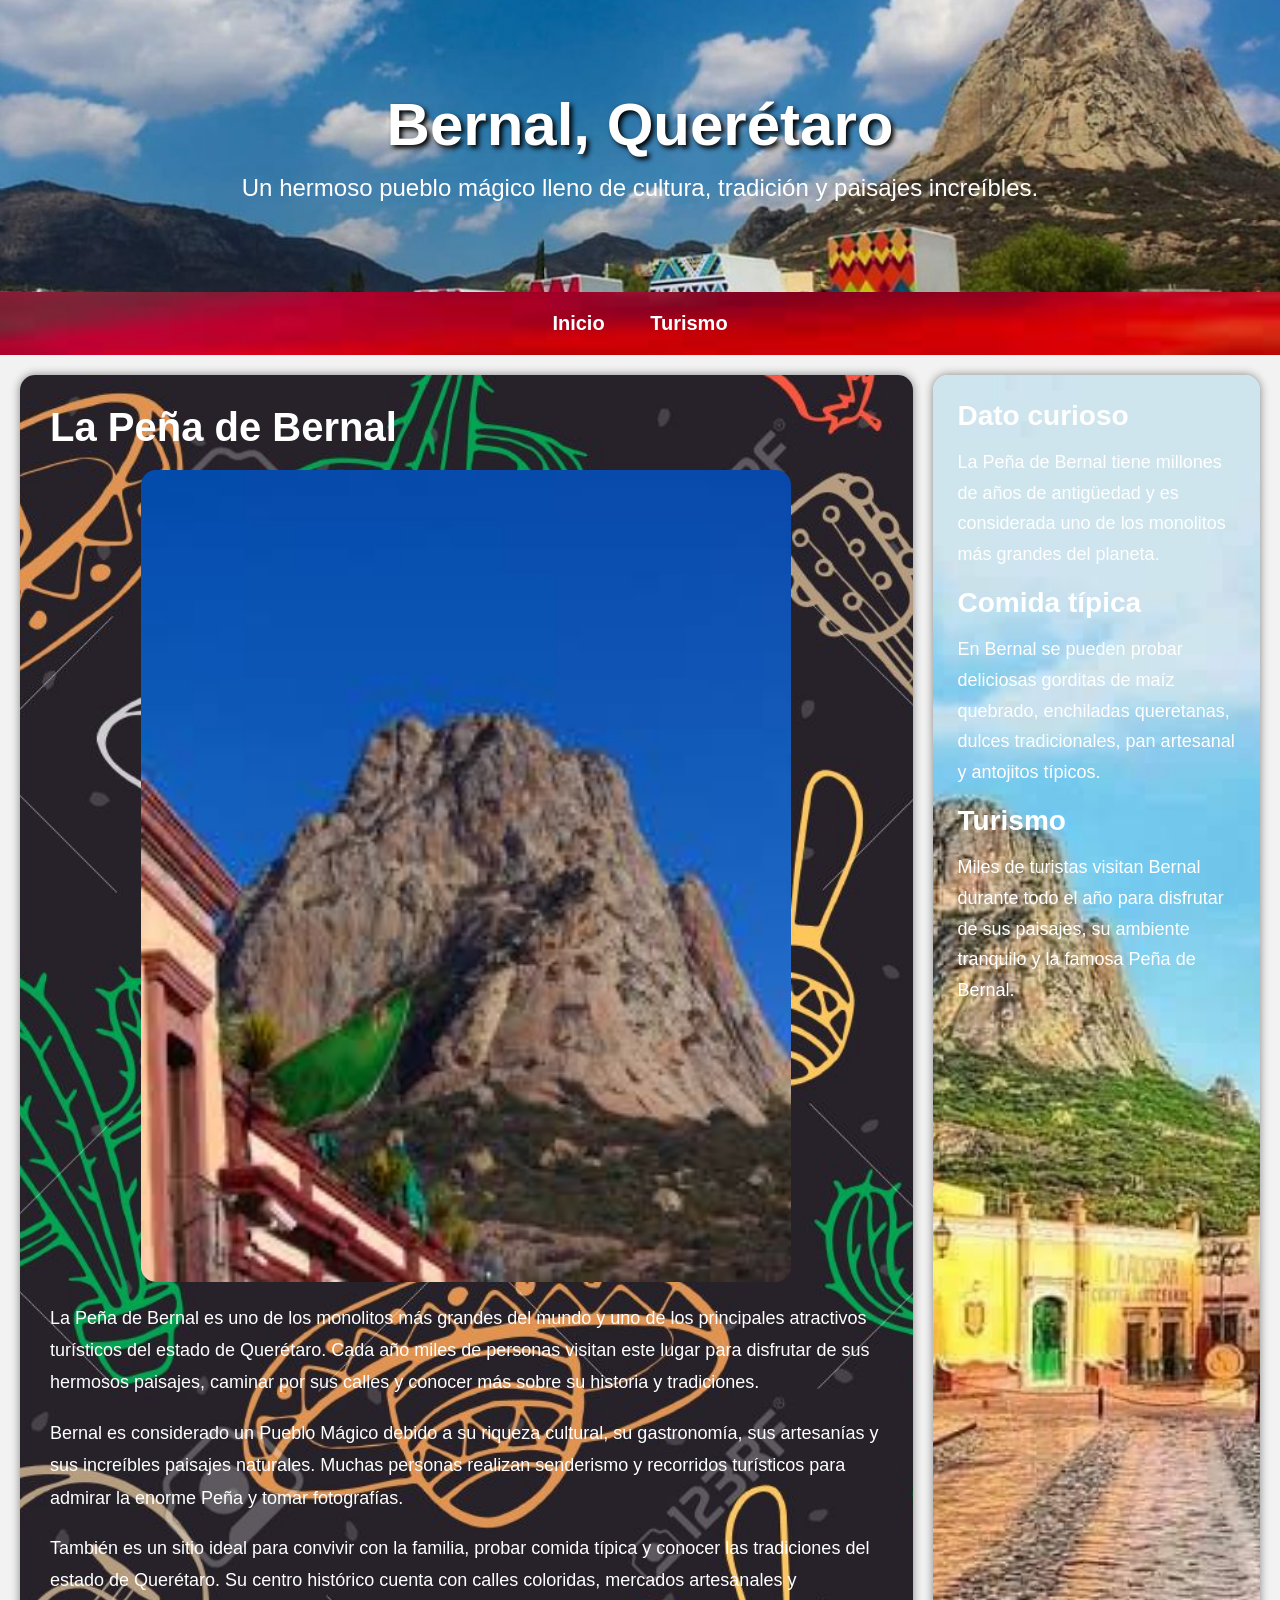
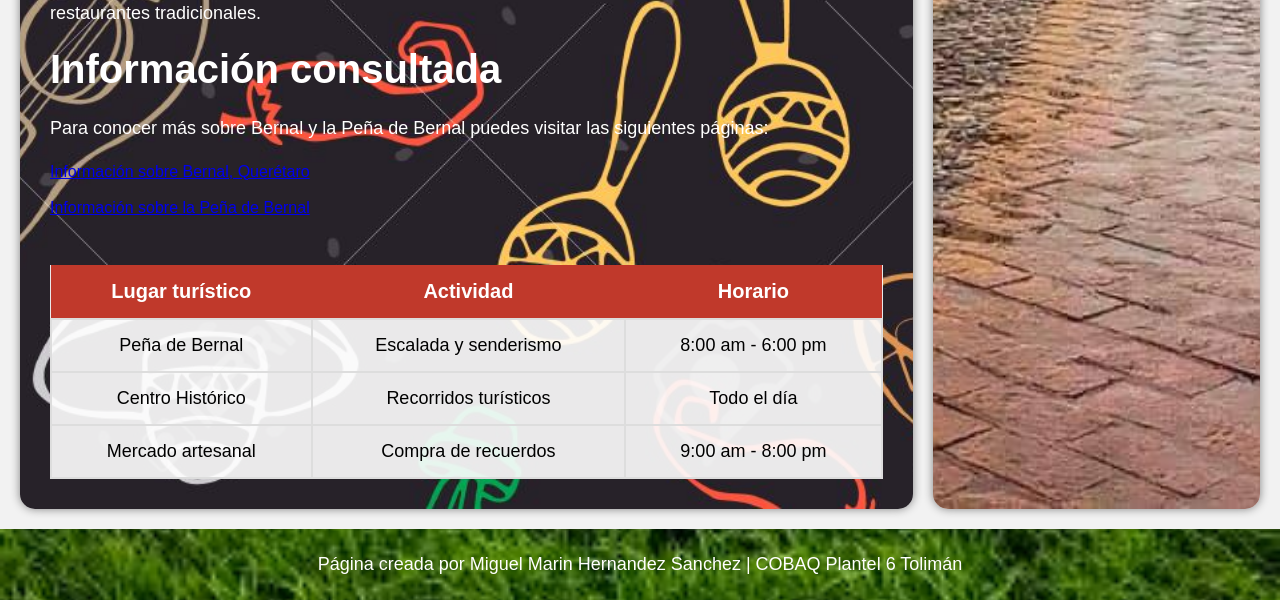
<file: index.html>
<!DOCTYPE html>
<html lang="es">

<head>

    <meta charset="UTF-8">
    <meta name="author" content="Miguel Marin Hernandez Sanchez">
    <meta name="keywords" content="Bernal, Querétaro, Peña de Bernal, turismo, pueblo mágico">

    <meta name="viewport" content="width=device-width, initial-scale=1.0">

    <title>Bernal Querétaro</title>

    <link rel="stylesheet" href="estilos.css">

</head>

<body>

    <header>

        <h1>Bernal, Querétaro</h1>

        <p>
            Un hermoso pueblo mágico lleno de cultura, tradición y paisajes increíbles.
        </p>

    </header>

    <nav>

        <a href="https://www.gob.mx/sectur/articulos/bernal-queretaro" target="_blank">
            Inicio
        </a>

        <a href="https://programadestinosmexico.com/la-pena-de-bernal-guardiana-de-un-territorio-sagrado/" target="_blank">
            Turismo
        </a>

    </nav>

    <main>

        <section>

            <h2>La Peña de Bernal</h2>

            <img src="IMAGENES/pena.jpg" alt="Peña de Bernal">

            <p>
                La Peña de Bernal es uno de los monolitos más grandes del mundo y uno de los principales
                atractivos turísticos del estado de Querétaro. Cada año miles de personas visitan
                este lugar para disfrutar de sus hermosos paisajes, caminar por sus calles y conocer
                más sobre su historia y tradiciones.
            </p>

            <br>

            <p>
                Bernal es considerado un Pueblo Mágico debido a su riqueza cultural, su gastronomía,
                sus artesanías y sus increíbles paisajes naturales. Muchas personas realizan senderismo
                y recorridos turísticos para admirar la enorme Peña y tomar fotografías.
            </p>

            <br>

            <p>
                También es un sitio ideal para convivir con la familia, probar comida típica y conocer
                las tradiciones del estado de Querétaro. Su centro histórico cuenta con calles coloridas,
                mercados artesanales y restaurantes tradicionales.
            </p>

            <br>

            <h2>Información consultada</h2>

            <p>
                Para conocer más sobre Bernal y la Peña de Bernal puedes visitar las siguientes páginas:
            </p>

            <br>

            <a href="https://www.gob.mx/sectur/articulos/bernal-queretaro" target="_blank">
                Información sobre Bernal, Querétaro
            </a>

            <br><br>

            <a href="https://programadestinosmexico.com/la-pena-de-bernal-guardiana-de-un-territorio-sagrado/" target="_blank">
                Información sobre la Peña de Bernal
            </a>

            <br><br>

            <table>

                <tr>
                    <th>Lugar turístico</th>
                    <th>Actividad</th>
                    <th>Horario</th>
                </tr>

                <tr>
                    <td>Peña de Bernal</td>
                    <td>Escalada y senderismo</td>
                    <td>8:00 am - 6:00 pm</td>
                </tr>

                <tr>
                    <td>Centro Histórico</td>
                    <td>Recorridos turísticos</td>
                    <td>Todo el día</td>
                </tr>

                <tr>
                    <td>Mercado artesanal</td>
                    <td>Compra de recuerdos</td>
                    <td>9:00 am - 8:00 pm</td>
                </tr>

            </table>

        </section>

        <aside>

            <h2>Dato curioso</h2>

            <p>
                La Peña de Bernal tiene millones de años de antigüedad y es considerada uno de los
                monolitos más grandes del planeta.
            </p>

            <br>

            <h2>Comida típica</h2>

            <p>
                En Bernal se pueden probar deliciosas gorditas de maíz quebrado, enchiladas queretanas,
                dulces tradicionales, pan artesanal y antojitos típicos.
            </p>

            <br>

            <h2>Turismo</h2>

            <p>
                Miles de turistas visitan Bernal durante todo el año para disfrutar de sus paisajes,
                su ambiente tranquilo y la famosa Peña de Bernal.
            </p>

        </aside>

    </main>

    <footer>

        <p>
            Página creada por Miguel Marin Hernandez Sanchez | COBAQ Plantel 6 Tolimán
        </p>

    </footer>

</body>

</html>
</file>
<file: estilos.css>
*{
    margin: 0;
    padding: 0;
    box-sizing: border-box;
}

body{
    font-family: Arial, Helvetica, sans-serif;
    background-color: #f2f2f2;
}



header{
    background-image: url("IMAGENES/header.jpg");
    background-size: cover;
    background-position: center;
    text-align: center;
    color: white;
    padding: 90px;
}

header h1{
    font-size: 60px;
    text-shadow: 3px 3px 5px black;
}

header p{
    margin-top: 15px;
    font-size: 24px;
}



nav{
    background-image: url("IMAGENES/nav.jpg");
    background-size: cover;
    background-position: center;
    padding: 20px;
    text-align: center;
}

nav a{
    color: white;
    text-decoration: none;
    margin: 20px;
    font-size: 20px;
    font-weight: bold;
}

nav a:hover{
    color: yellow;
}



main{
    display: flex;
    gap: 20px;
    margin: 20px;
}


section{
    flex: 3;
    background-image: url("IMAGENES/section.jpg");
    background-size: cover;
    background-position: center;
    color: white;
    padding: 30px;
    border-radius: 15px;
    box-shadow: 0px 0px 10px gray;
}

section h2{
    font-size: 40px;
    margin-bottom: 20px;
}

section img{
    width: 100%;
    max-width: 650px;
    display: block;
    margin: auto;
    border-radius: 15px;
    margin-bottom: 20px;
}

section p{
    font-size: 18px;
    line-height: 1.8;
}



table{
    width: 100%;
    margin-top: 30px;
    border-collapse: collapse;
    background-color: rgba(255,255,255,0.9);
    color: black;
}

th{
    background-color: #c0392b;
    color: white;
    padding: 15px;
    font-size: 20px;
}

td{
    border: 2px solid #ddd;
    padding: 15px;
    text-align: center;
    font-size: 18px;
}


aside{
    flex: 1;
    background-image: url("IMAGENES/aside.jpg");
    background-size: cover;
    background-position: center;
    color: white;
    padding: 25px;
    border-radius: 15px;
    box-shadow: 0px 0px 10px gray;
}

aside h2{
    margin-bottom: 15px;
    font-size: 28px;
}

aside p{
    line-height: 1.7;
    font-size: 18px;
}


footer{
    background-image: url("IMAGENES/footer.jpg");
    background-size: cover;
    background-position: center;
    text-align: center;
    color: white;
    padding: 25px;
    margin-top: 20px;
    font-size: 18px;
}
</file>
